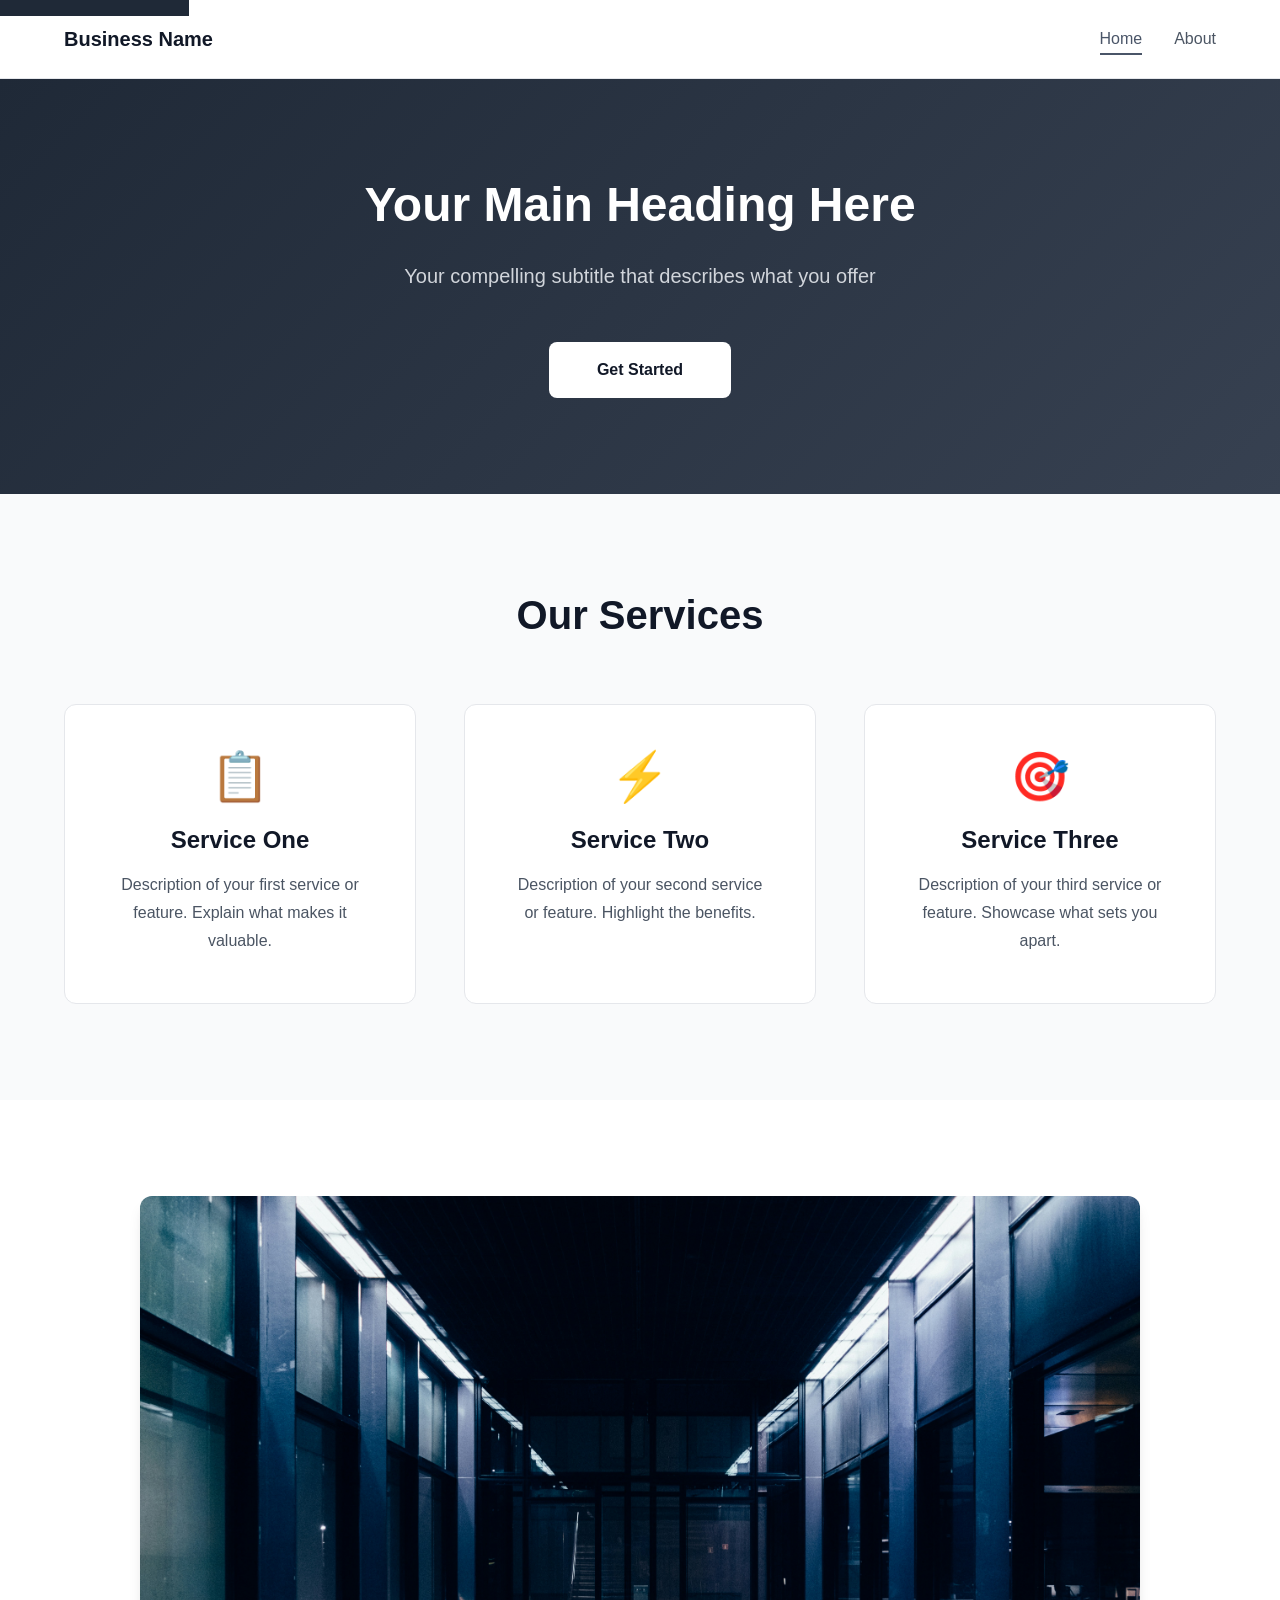
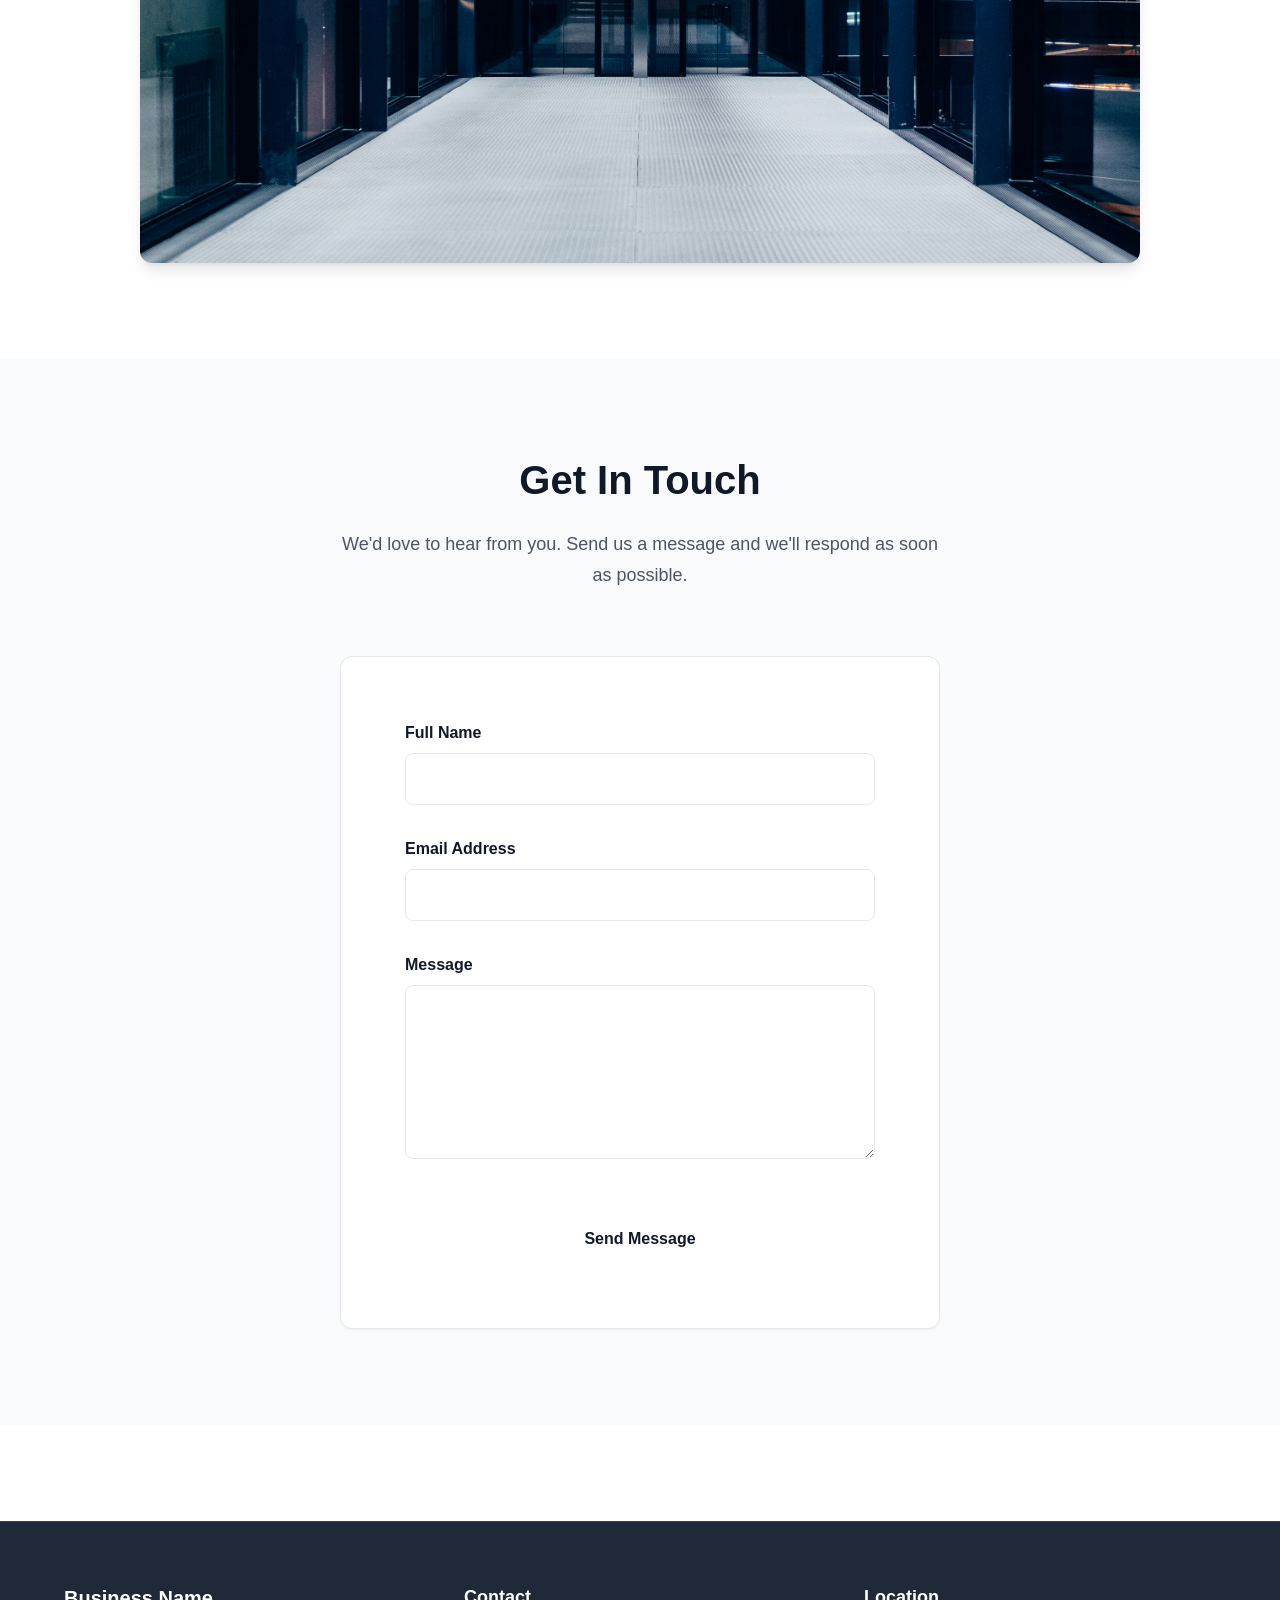
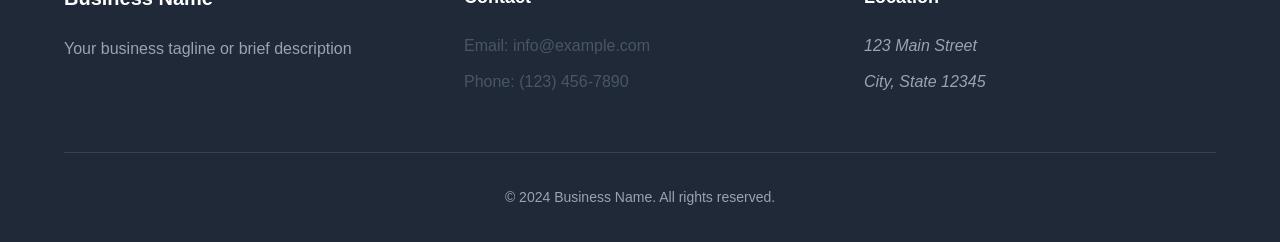
<file: index.html>
<!DOCTYPE html>
<html lang="en">
<head>
    <meta charset="UTF-8">
    <meta name="viewport" content="width=device-width, initial-scale=1.0">
    <meta name="description" content="Welcome to our small business - providing quality services with dedication and excellence. Contact us today to learn more about what we offer.">
    <meta name="keywords" content="business, services, professional, quality">
    <meta name="author" content="Business Name">
    
    <!-- Open Graph / Facebook -->
    <meta property="og:type" content="website">
    <meta property="og:title" content="Home - Business Name">
    <meta property="og:description" content="Welcome to our small business - providing quality services with dedication and excellence.">
    <meta property="og:url" content="">
    
    <!-- Twitter -->
    <meta name="twitter:card" content="summary_large_image">
    <meta name="twitter:title" content="Home - Business Name">
    <meta name="twitter:description" content="Welcome to our small business - providing quality services with dedication and excellence.">
    
    <title>Home - Business Name | Quality Services & Professional Excellence</title>
    <link rel="stylesheet" href="css/styles.css">
</head>
<body>
    <a href="#main-content" class="skip-link">Skip to main content</a>
    <header>
        <nav aria-label="Main navigation">
            <div class="container">
                <a href="index.html" class="logo" aria-label="Business Name - Home">Business Name</a>
                <ul class="nav-menu" role="menubar">
                    <li role="none"><a href="index.html" class="active" role="menuitem" aria-current="page">Home</a></li>
                    <li role="none"><a href="about.html" role="menuitem">About</a></li>
                </ul>
            </div>
        </nav>
    </header>

    <main id="main-content">
        <!-- Hero Section -->
        <!-- CMS CONNECTION: All hero text content comes from CMS -->
        <section class="hero" aria-labelledby="hero-heading">
            <div class="container">
                <!-- CMS TEXT: Hero title from CMS (currently: hero.title from JSON) -->
                <h1 id="hero-heading" data-content="hero.title">Your Main Heading Here</h1>
                <!-- CMS TEXT: Hero subtitle from CMS (currently: hero.subtitle from JSON) -->
                <p data-content="hero.subtitle">Your compelling subtitle that describes what you offer</p>
                <!-- CMS TEXT: Button text from CMS (currently: hero.buttonText from JSON) -->
                <a href="#contact" class="btn btn-primary" data-content="hero.buttonText" data-aria-label="hero.buttonAriaLabel">Get Started</a>
            </div>
        </section>

        <!-- Services / Features Section -->
        <!-- CMS CONNECTION: All services content comes from CMS -->
        <section class="services" aria-labelledby="services-heading">
            <div class="container">
                <!-- CMS TEXT: Services section heading from CMS (currently: services.heading from JSON) -->
                <h2 id="services-heading" data-content="services.heading">Our Services</h2>
                <!-- CMS TEXT: Services list dynamically generated from CMS (currently: services.items array from JSON) -->
                <!-- Each service card includes: icon, title, description - all from CMS -->
                <div class="services-grid" role="list" data-content="services.items" data-template="service-card">
                    <!-- Services will be injected here -->
                </div>
            </div>
        </section>

        <!-- Image Section -->
        <!-- CMS CONNECTION: Main image comes from CMS media library -->
        <section class="image-section" aria-label="Featured image">
            <div class="container">
                <!-- CMS IMAGE: Image src, alt, width, height all from CMS (currently: image object from JSON) -->
                <!-- CMS would provide: image.src (URL), image.alt (text), image.width, image.height -->
                <img src="images/placeholder.svg" alt="Descriptive alt text for your main image showcasing your business or services" class="main-image" loading="lazy" width="1000" height="600" data-content="image">
            </div>
        </section>

        <!-- Contact Section -->
        <!-- CMS CONNECTION: Contact section text comes from CMS -->
        <section id="contact" class="contact" aria-labelledby="contact-heading">
            <div class="container">
                <!-- CMS TEXT: Contact heading from CMS (currently: contact.heading from JSON) -->
                <h2 id="contact-heading" data-content="contact.heading">Get In Touch</h2>
                <!-- CMS TEXT: Contact description from CMS (currently: contact.description from JSON) -->
                <p data-content="contact.description">We'd love to hear from you. Send us a message and we'll respond as soon as possible.</p>
                <form class="contact-form" name="contact" method="POST" netlify netlify-honeypot="bot-field" aria-label="Contact form">
                    <input type="hidden" name="form-name" value="contact">
                    <p class="sr-only">
                        <label>
                            Don't fill this out if you're human: <input name="bot-field" />
                        </label>
                    </p>
                    <div class="form-group">
                        <label for="name">Full Name</label>
                        <input type="text" id="name" name="name" autocomplete="name" required aria-required="true" aria-describedby="name-desc">
                        <span id="name-desc" class="sr-only">Enter your full name</span>
                    </div>
                    <div class="form-group">
                        <label for="email">Email Address</label>
                        <input type="email" id="email" name="email" autocomplete="email" required aria-required="true" aria-describedby="email-desc">
                        <span id="email-desc" class="sr-only">Enter your email address</span>
                    </div>
                    <div class="form-group">
                        <label for="message">Message</label>
                        <textarea id="message" name="message" rows="5" required aria-required="true" aria-describedby="message-desc"></textarea>
                        <span id="message-desc" class="sr-only">Enter your message</span>
                    </div>
                    <button type="submit" class="btn btn-primary">Send Message</button>
                    <div class="form-success" id="form-success" role="alert" aria-live="polite" style="display: none;">
                        <p>Thank you! Your message has been sent successfully. We'll get back to you soon.</p>
                    </div>
                </form>
            </div>
        </section>
    </main>

    <footer role="contentinfo">
        <div class="container">
            <div class="footer-content">
                <!-- CMS CONNECTION: Footer content could come from CMS (optional) -->
                <div class="footer-section">
                    <!-- CMS TEXT: Business name from CMS -->
                    <h3>Business Name</h3>
                    <!-- CMS TEXT: Business tagline from CMS -->
                    <p>Your business tagline or brief description</p>
                </div>
                <div class="footer-section">
                    <!-- CMS TEXT: Contact info from CMS -->
                    <h4>Contact</h4>
                    <p>
                        <!-- CMS TEXT: Email address from CMS -->
                        <a href="mailto:info@example.com" aria-label="Send email to info@example.com">Email: info@example.com</a>
                    </p>
                    <p>
                        <!-- CMS TEXT: Phone number from CMS -->
                        <a href="tel:+11234567890" aria-label="Call us at 1-123-456-7890">Phone: (123) 456-7890</a>
                    </p>
                </div>
                <div class="footer-section">
                    <!-- CMS TEXT: Location/address from CMS -->
                    <h4>Location</h4>
                    <address>
                        <p>123 Main Street</p>
                        <p>City, State 12345</p>
                    </address>
                </div>
            </div>
            <div class="footer-bottom">
                <p>&copy; <time datetime="2024">2024</time> Business Name. All rights reserved.</p>
            </div>
        </div>
    </footer>

    <script src="js/main.js"></script>
</body>
</html>
</file>
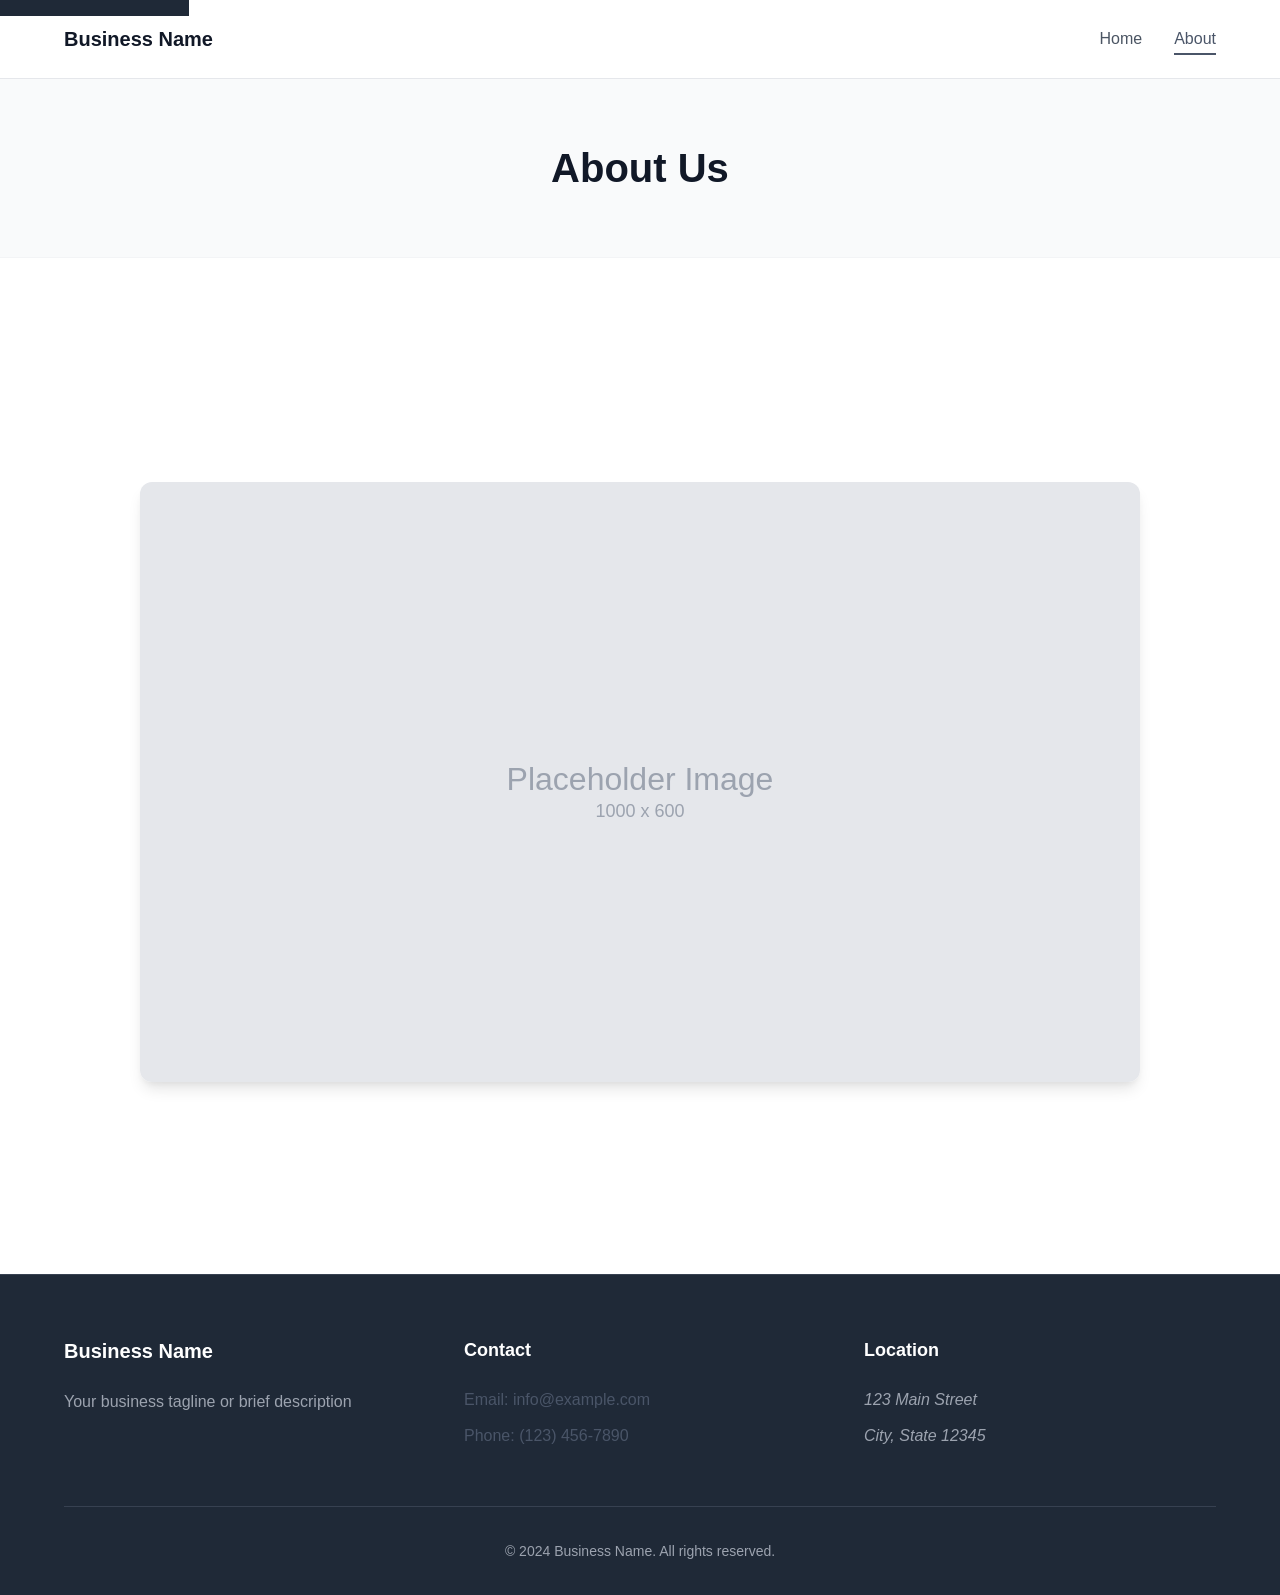
<file: about.html>
<!DOCTYPE html>
<html lang="en">
<head>
    <meta charset="UTF-8">
    <meta name="viewport" content="width=device-width, initial-scale=1.0">
    <meta name="description" content="Learn more about our business, our mission, and our team. Discover what drives us and how we serve our customers.">
    <meta name="keywords" content="about us, business mission, company history, team">
    <meta name="author" content="Business Name">
    
    <!-- Open Graph / Facebook -->
    <meta property="og:type" content="website">
    <meta property="og:title" content="About Us - Business Name">
    <meta property="og:description" content="Learn more about our business, our mission, and our team.">
    <meta property="og:url" content="">
    
    <!-- Twitter -->
    <meta name="twitter:card" content="summary_large_image">
    <meta name="twitter:title" content="About Us - Business Name">
    <meta name="twitter:description" content="Learn more about our business, our mission, and our team.">
    
    <title>About Us - Business Name | Our Mission & Story</title>
    <link rel="stylesheet" href="css/styles.css">
</head>
<body>
    <a href="#main-content" class="skip-link">Skip to main content</a>
    <header>
        <nav aria-label="Main navigation">
            <div class="container">
                <a href="index.html" class="logo" aria-label="Business Name - Home">Business Name</a>
                <ul class="nav-menu" role="menubar">
                    <li role="none"><a href="index.html" role="menuitem">Home</a></li>
                    <li role="none"><a href="about.html" class="active" role="menuitem" aria-current="page">About</a></li>
                </ul>
            </div>
        </nav>
    </header>

    <main id="main-content">
        <!-- Page Title -->
        <!-- CMS CONNECTION: Page title comes from CMS -->
        <section class="page-header" aria-labelledby="page-heading">
            <div class="container">
                <!-- CMS TEXT: Page title from CMS (currently: pageTitle from JSON) -->
                <h1 id="page-heading" data-content="pageTitle">About Us</h1>
            </div>
        </section>

        <!-- Text Content Section -->
        <!-- CMS CONNECTION: All paragraph content comes from CMS -->
        <section class="content" aria-labelledby="content-heading">
            <div class="container">
                <h2 id="content-heading" class="sr-only">Our Story</h2>
                <!-- CMS TEXT: Paragraphs array from CMS (currently: content.paragraphs from JSON) -->
                <!-- Each paragraph is editable in CMS as separate text blocks -->
                <div data-content="content.paragraphs" data-template="paragraphs">
                    <!-- Paragraphs will be injected here -->
                </div>
            </div>
        </section>

        <!-- Image Section -->
        <!-- CMS CONNECTION: About page image comes from CMS media library -->
        <section class="image-section" aria-label="About us image">
            <div class="container">
                <!-- CMS IMAGE: Image src, alt, width, height all from CMS (currently: image object from JSON) -->
                <!-- CMS would provide: image.src (URL), image.alt (text), image.width, image.height -->
                <img src="images/placeholder.svg" alt="Descriptive alt text for your about page image showcasing your business, team, or workspace" class="main-image" loading="lazy" width="1000" height="600" data-content="image">
            </div>
        </section>
    </main>

    <footer role="contentinfo">
        <div class="container">
            <div class="footer-content">
                <div class="footer-section">
                    <h3>Business Name</h3>
                    <p>Your business tagline or brief description</p>
                </div>
                <div class="footer-section">
                    <h4>Contact</h4>
                    <p>
                        <a href="mailto:info@example.com" aria-label="Send email to info@example.com">Email: info@example.com</a>
                    </p>
                    <p>
                        <a href="tel:+11234567890" aria-label="Call us at 1-123-456-7890">Phone: (123) 456-7890</a>
                    </p>
                </div>
                <div class="footer-section">
                    <h4>Location</h4>
                    <address>
                        <p>123 Main Street</p>
                        <p>City, State 12345</p>
                    </address>
                </div>
            </div>
            <div class="footer-bottom">
                <p>&copy; <time datetime="2024">2024</time> Business Name. All rights reserved.</p>
            </div>
        </div>
    </footer>

    <script src="js/main.js"></script>
</body>
</html>
</file>
<file: css/styles.css>
/* ============================================
   CSS Variables - Color System
   ============================================ */
:root {
    /* Neutral Colors */
    --color-white: #ffffff;
    --color-gray-50: #f9fafb;
    --color-gray-100: #f3f4f6;
    --color-gray-200: #e5e7eb;
    --color-gray-300: #d1d5db;
    --color-gray-400: #9ca3af;
    --color-gray-500: #6b7280;
    --color-gray-600: #4b5563;
    --color-gray-700: #374151;
    --color-gray-800: #1f2937;
    --color-gray-900: #111827;
    
    /* Accent Color - Subtle Blue */
    --color-accent: #4a5568;
    --color-accent-light: #718096;
    --color-accent-hover: #2d3748;
    
    /* Text Colors */
    --color-text-primary: var(--color-gray-900);
    --color-text-secondary: var(--color-gray-600);
    --color-text-light: var(--color-gray-500);
    --color-text-inverse: var(--color-white);
    
    /* Background Colors */
    --color-bg-primary: var(--color-white);
    --color-bg-secondary: var(--color-gray-50);
    --color-bg-tertiary: var(--color-gray-100);
    --color-bg-dark: var(--color-gray-800);
    
    /* Border Colors */
    --color-border: var(--color-gray-200);
    --color-border-light: var(--color-gray-100);
    --color-border-dark: var(--color-gray-300);
    
    /* Shadows */
    --shadow-sm: 0 1px 2px 0 rgba(0, 0, 0, 0.05);
    --shadow-md: 0 4px 6px -1px rgba(0, 0, 0, 0.1), 0 2px 4px -1px rgba(0, 0, 0, 0.06);
    --shadow-lg: 0 10px 15px -3px rgba(0, 0, 0, 0.1), 0 4px 6px -2px rgba(0, 0, 0, 0.05);
    
    /* Spacing */
    --spacing-xs: 0.5rem;
    --spacing-sm: 1rem;
    --spacing-md: 1.5rem;
    --spacing-lg: 2rem;
    --spacing-xl: 3rem;
    --spacing-2xl: 4rem;
    --spacing-3xl: 6rem;
    
    /* Typography */
    --font-family: -apple-system, BlinkMacSystemFont, 'Segoe UI', Roboto, 'Helvetica Neue', Arial, sans-serif;
    --font-size-base: 1rem;
    --font-size-sm: 0.875rem;
    --font-size-lg: 1.125rem;
    --font-size-xl: 1.25rem;
    --font-size-2xl: 1.5rem;
    --font-size-3xl: 2rem;
    --font-size-4xl: 2.5rem;
    --font-size-5xl: 3rem;
    
    --line-height-tight: 1.25;
    --line-height-normal: 1.5;
    --line-height-relaxed: 1.75;
    
    --font-weight-normal: 400;
    --font-weight-medium: 500;
    --font-weight-semibold: 600;
    --font-weight-bold: 700;
    
    /* Transitions */
    --transition-fast: 150ms ease;
    --transition-base: 200ms ease;
    --transition-slow: 300ms ease;
    
    /* Border Radius */
    --radius-sm: 0.25rem;
    --radius-md: 0.5rem;
    --radius-lg: 0.75rem;
}

/* ============================================
   Reset and Base Styles
   ============================================ */
* {
    margin: 0;
    padding: 0;
    box-sizing: border-box;
}

/* Skip Link for Accessibility */
.skip-link {
    position: absolute;
    top: -40px;
    left: 0;
    background: var(--color-bg-dark);
    color: var(--color-text-inverse);
    padding: var(--spacing-sm);
    text-decoration: none;
    z-index: 1000;
    font-weight: var(--font-weight-semibold);
}

.skip-link:focus {
    top: 0;
}

/* Screen Reader Only - Visually Hidden but Accessible */
.sr-only {
    position: absolute;
    width: 1px;
    height: 1px;
    padding: 0;
    margin: -1px;
    overflow: hidden;
    clip: rect(0, 0, 0, 0);
    white-space: nowrap;
    border-width: 0;
}

html {
    font-size: 16px;
    scroll-behavior: smooth;
    -webkit-font-smoothing: antialiased;
    -moz-osx-font-smoothing: grayscale;
}

body {
    font-family: var(--font-family);
    font-size: var(--font-size-base);
    line-height: var(--line-height-normal);
    color: var(--color-text-primary);
    background-color: var(--color-bg-primary);
}

/* ============================================
   Typography
   ============================================ */
h1, h2, h3, h4, h5, h6 {
    font-weight: var(--font-weight-bold);
    line-height: var(--line-height-tight);
    color: var(--color-text-primary);
    margin-bottom: var(--spacing-sm);
}

h1 {
    font-size: var(--font-size-4xl);
}

h2 {
    font-size: var(--font-size-3xl);
}

h3 {
    font-size: var(--font-size-2xl);
}

h4 {
    font-size: var(--font-size-xl);
}

p {
    margin-bottom: var(--spacing-md);
    color: var(--color-text-secondary);
    line-height: var(--line-height-relaxed);
}

a {
    color: var(--color-accent);
    text-decoration: none;
    transition: color var(--transition-base);
}

a:hover {
    color: var(--color-accent-hover);
}

/* ============================================
   Container
   ============================================ */
.container {
    max-width: 1200px;
    margin: 0 auto;
    padding: 0 var(--spacing-md);
    width: 100%;
}

/* ============================================
   Header and Navigation
   ============================================ */
header {
    background-color: var(--color-bg-primary);
    border-bottom: 1px solid var(--color-border);
    position: sticky;
    top: 0;
    z-index: 100;
    backdrop-filter: blur(10px);
    background-color: rgba(255, 255, 255, 0.95);
}

nav {
    padding: var(--spacing-md) 0;
}

nav .container {
    display: flex;
    justify-content: space-between;
    align-items: center;
}

.logo {
    font-size: var(--font-size-xl);
    font-weight: var(--font-weight-bold);
    color: var(--color-text-primary);
    transition: color var(--transition-base);
}

.logo:hover {
    color: var(--color-accent);
}

.nav-menu {
    display: flex;
    list-style: none;
    gap: var(--spacing-lg);
    align-items: center;
}

.nav-menu a {
    font-weight: var(--font-weight-medium);
    color: var(--color-text-secondary);
    padding: var(--spacing-xs) 0;
    position: relative;
    transition: color var(--transition-base);
}

.nav-menu a::after {
    content: '';
    position: absolute;
    bottom: 0;
    left: 0;
    width: 0;
    height: 2px;
    background-color: var(--color-accent);
    transition: width var(--transition-base);
}

.nav-menu a:hover,
.nav-menu a.active {
    color: var(--color-accent);
}

.nav-menu a:hover::after,
.nav-menu a.active::after {
    width: 100%;
}

/* Mobile Menu Toggle Button */
.menu-toggle {
    display: none;
    flex-direction: column;
    justify-content: space-around;
    width: 28px;
    height: 24px;
    background: transparent;
    border: none;
    cursor: pointer;
    padding: 0;
    z-index: 101;
}

.menu-toggle span {
    width: 100%;
    height: 2px;
    background-color: var(--color-text-primary);
    border-radius: 2px;
    transition: all var(--transition-base);
    transform-origin: center;
}

.menu-toggle-open span:nth-child(1) {
    transform: rotate(45deg) translate(8px, 8px);
}

.menu-toggle-open span:nth-child(2) {
    opacity: 0;
}

.menu-toggle-open span:nth-child(3) {
    transform: rotate(-45deg) translate(8px, -8px);
}

/* ============================================
   Hero Section
   ============================================ */
.hero {
    background: linear-gradient(135deg, var(--color-gray-800) 0%, var(--color-gray-700) 100%);
    color: var(--color-text-inverse);
    padding: var(--spacing-3xl) 0;
    text-align: center;
}

.hero h1 {
    font-size: var(--font-size-5xl);
    margin-bottom: var(--spacing-md);
    font-weight: var(--font-weight-bold);
    color: var(--color-text-inverse);
    max-width: 800px;
    margin-left: auto;
    margin-right: auto;
}

.hero p {
    font-size: var(--font-size-xl);
    margin-bottom: var(--spacing-xl);
    color: var(--color-gray-300);
    max-width: 600px;
    margin-left: auto;
    margin-right: auto;
    line-height: var(--line-height-relaxed);
}

/* ============================================
   Buttons
   ============================================ */
.btn {
    display: inline-block;
    padding: var(--spacing-sm) var(--spacing-xl);
    font-size: var(--font-size-base);
    font-weight: var(--font-weight-semibold);
    text-align: center;
    border-radius: var(--radius-md);
    border: none;
    cursor: pointer;
    transition: all var(--transition-base);
    text-decoration: none;
    font-family: inherit;
}

.btn-primary {
    background-color: var(--color-bg-primary);
    color: var(--color-text-primary);
}

.btn-primary:hover {
    background-color: var(--color-gray-100);
    transform: translateY(-1px);
    box-shadow: var(--shadow-md);
}

/* ============================================
   Page Header
   ============================================ */
.page-header {
    background-color: var(--color-bg-secondary);
    padding: var(--spacing-2xl) 0;
    text-align: center;
    border-bottom: 1px solid var(--color-border-light);
}

.page-header h1 {
    font-size: var(--font-size-4xl);
    color: var(--color-text-primary);
    margin-bottom: 0;
}

/* ============================================
   Content Section
   ============================================ */
.content {
    padding: var(--spacing-2xl) 0;
}

.content .container {
    max-width: 800px;
}

.content p {
    font-size: var(--font-size-lg);
    margin-bottom: var(--spacing-lg);
    color: var(--color-text-secondary);
    line-height: var(--line-height-relaxed);
}

/* ============================================
   Services Section
   ============================================ */
.services {
    padding: var(--spacing-3xl) 0;
    background-color: var(--color-bg-secondary);
}

.services h2 {
    text-align: center;
    font-size: var(--font-size-4xl);
    margin-bottom: var(--spacing-2xl);
    color: var(--color-text-primary);
}

.services-grid {
    display: grid;
    grid-template-columns: repeat(auto-fit, minmax(280px, 1fr));
    gap: var(--spacing-xl);
}

.service-card {
    background-color: var(--color-bg-primary);
    padding: var(--spacing-xl);
    border-radius: var(--radius-lg);
    text-align: center;
    border: 1px solid var(--color-border);
    transition: all var(--transition-base);
}

.service-card:hover {
    transform: translateY(-4px);
    box-shadow: var(--shadow-lg);
    border-color: var(--color-border-dark);
}

.service-icon {
    font-size: var(--font-size-5xl);
    margin-bottom: var(--spacing-md);
    line-height: 1;
}

.service-card h3 {
    font-size: var(--font-size-2xl);
    margin-bottom: var(--spacing-sm);
    color: var(--color-text-primary);
}

.service-card p {
    color: var(--color-text-secondary);
    line-height: var(--line-height-relaxed);
    margin-bottom: 0;
}

/* ============================================
   Image Section
   ============================================ */
.image-section {
    padding: var(--spacing-3xl) 0;
    background-color: var(--color-bg-primary);
}

.main-image {
    width: 100%;
    max-width: 1000px;
    height: auto;
    border-radius: var(--radius-lg);
    box-shadow: var(--shadow-lg);
    display: block;
    margin: 0 auto;
    object-fit: cover;
}

/* ============================================
   Contact Section
   ============================================ */
.contact {
    padding: var(--spacing-3xl) 0;
    background-color: var(--color-bg-secondary);
}

.contact h2 {
    text-align: center;
    font-size: var(--font-size-4xl);
    margin-bottom: var(--spacing-md);
    color: var(--color-text-primary);
}

.contact > .container > p {
    text-align: center;
    font-size: var(--font-size-lg);
    color: var(--color-text-secondary);
    margin-bottom: var(--spacing-2xl);
    max-width: 600px;
    margin-left: auto;
    margin-right: auto;
}

.contact-form {
    max-width: 600px;
    margin: 0 auto;
    background-color: var(--color-bg-primary);
    padding: var(--spacing-2xl);
    border-radius: var(--radius-lg);
    border: 1px solid var(--color-border);
    box-shadow: var(--shadow-sm);
}

.form-group {
    margin-bottom: var(--spacing-lg);
}

.form-group label {
    display: block;
    margin-bottom: var(--spacing-xs);
    font-weight: var(--font-weight-semibold);
    color: var(--color-text-primary);
    font-size: var(--font-size-base);
}

.form-group input,
.form-group textarea {
    width: 100%;
    padding: var(--spacing-sm);
    border: 1px solid var(--color-border);
    border-radius: var(--radius-md);
    font-size: var(--font-size-base);
    font-family: inherit;
    color: var(--color-text-primary);
    background-color: var(--color-bg-primary);
    transition: border-color var(--transition-base), box-shadow var(--transition-base);
}

.form-group input:focus,
.form-group textarea:focus {
    outline: none;
    border-color: var(--color-accent);
    box-shadow: 0 0 0 3px rgba(74, 85, 104, 0.1);
}

.form-group textarea {
    resize: vertical;
    min-height: 120px;
    line-height: var(--line-height-relaxed);
}

.contact-form .btn {
    width: 100%;
    margin-top: var(--spacing-sm);
}

/* Form Success Message */
.form-success {
    margin-top: var(--spacing-lg);
    padding: var(--spacing-md);
    background-color: #f0f9ff;
    border: 1px solid #0ea5e9;
    border-radius: var(--radius-md);
    color: #0c4a6e;
}

.form-success p {
    margin: 0;
    color: #0c4a6e;
    font-weight: var(--font-weight-medium);
}

/* ============================================
   Footer
   ============================================ */
footer {
    background-color: var(--color-bg-dark);
    color: var(--color-text-inverse);
    padding: var(--spacing-2xl) 0 var(--spacing-lg);
    margin-top: var(--spacing-3xl);
    border-top: 1px solid var(--color-gray-700);
}

.footer-content {
    display: grid;
    grid-template-columns: repeat(auto-fit, minmax(250px, 1fr));
    gap: var(--spacing-xl);
    margin-bottom: var(--spacing-xl);
}

.footer-section h3,
.footer-section h4 {
    margin-bottom: var(--spacing-md);
    color: var(--color-text-inverse);
    font-weight: var(--font-weight-semibold);
}

.footer-section h3 {
    font-size: var(--font-size-xl);
}

.footer-section h4 {
    font-size: var(--font-size-lg);
}

.footer-section p {
    margin-bottom: var(--spacing-xs);
    color: var(--color-gray-400);
    line-height: var(--line-height-relaxed);
}

.footer-bottom {
    text-align: center;
    padding-top: var(--spacing-lg);
    border-top: 1px solid var(--color-gray-700);
}

.footer-bottom p {
    color: var(--color-gray-400);
    margin: 0;
    font-size: var(--font-size-sm);
}

/* ============================================
   Mobile Responsive - Tablet
   ============================================ */
@media (max-width: 768px) {
    :root {
        --font-size-4xl: 2rem;
        --font-size-5xl: 2.5rem;
    }
    
    .nav-menu {
        gap: var(--spacing-md);
    }
    
    .hero {
        padding: var(--spacing-2xl) 0;
    }
    
    .hero h1 {
        font-size: var(--font-size-4xl);
    }
    
    .hero p {
        font-size: var(--font-size-lg);
    }
    
    .services,
    .contact {
        padding: var(--spacing-2xl) 0;
    }
    
    .services h2,
    .contact h2 {
        font-size: var(--font-size-3xl);
    }
    
    .services-grid {
        grid-template-columns: 1fr;
        gap: var(--spacing-lg);
    }
    
    .contact-form {
        padding: var(--spacing-xl) var(--spacing-lg);
    }
    
    .page-header {
        padding: var(--spacing-xl) 0;
    }
    
    .page-header h1 {
        font-size: var(--font-size-3xl);
    }
    
    .content {
        padding: var(--spacing-xl) 0;
    }
    
    .image-section {
        padding: var(--spacing-xl) 0;
    }
    
    .footer-content {
        grid-template-columns: 1fr;
        text-align: center;
        gap: var(--spacing-lg);
    }
}

/* ============================================
   Mobile Responsive - Small Mobile
   ============================================ */
@media (max-width: 480px) {
    :root {
        --font-size-3xl: 1.75rem;
        --font-size-4xl: 1.75rem;
        --font-size-5xl: 2rem;
    }
    
    nav .container {
        flex-direction: column;
        gap: var(--spacing-sm);
    }
    
    .menu-toggle {
        display: flex;
    }
    
    .nav-menu {
        flex-direction: column;
        gap: var(--spacing-xs);
        text-align: center;
        width: 100%;
        max-height: 0;
        overflow: hidden;
        transition: max-height var(--transition-slow);
    }
    
    .nav-menu-open {
        max-height: 300px;
    }
    
    .nav-menu a::after {
        display: none;
    }
    
    .hero {
        padding: var(--spacing-xl) 0;
    }
    
    .hero h1 {
        font-size: var(--font-size-3xl);
    }
    
    .hero p {
        font-size: var(--font-size-base);
    }
    
    .services,
    .image-section,
    .contact {
        padding: var(--spacing-xl) 0;
    }
    
    .contact-form {
        padding: var(--spacing-lg) var(--spacing-md);
    }
    
    .page-header {
        padding: var(--spacing-lg) 0;
    }
    
    .content {
        padding: var(--spacing-lg) 0;
    }
    
    .content p {
        font-size: var(--font-size-base);
    }
    
    .service-card {
        padding: var(--spacing-lg);
    }
}
</file>
